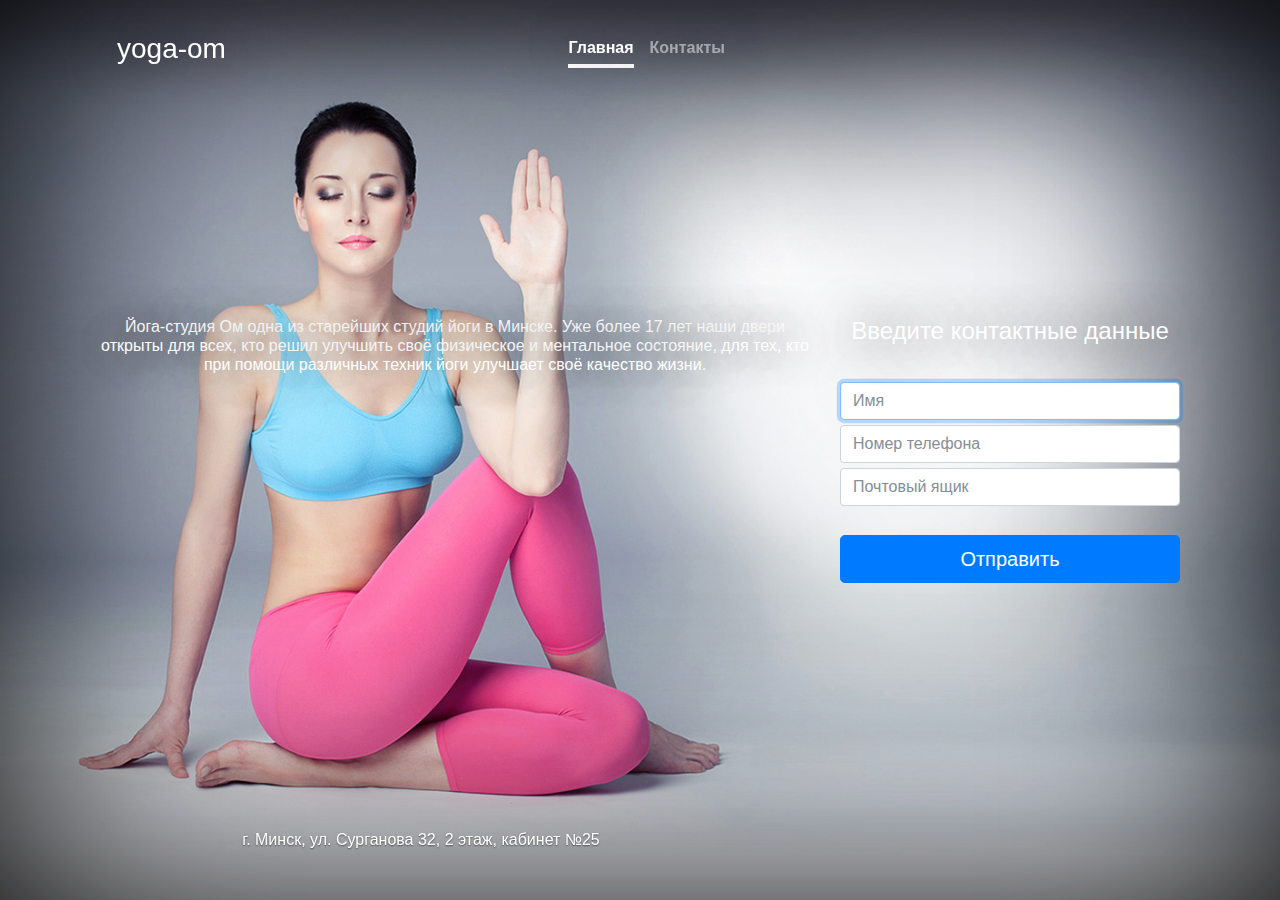
<file: index.html>
<!DOCTYPE html>
<html lang="en">

<head>
    <meta http-equiv="Content-Type" content="text/html; charset=UTF-8">
    <title>Йога в Минске — Yoga-studio OM — yogastudio.by</title>
    <meta name="viewport" content="width=device-width, initial-scale=1, shrink-to-fit=no">
    <meta name="description" content="">
    <meta name="author" content="">
    <link rel="icon" href="https://getbootstrap.com/favicon.ico">

    <title>Йога в Минске — Yoga-studio OM — channel-1.github.io</title>

    <!-- Bootstrap core CSS -->
    <link href="./Cover Template for Bootstrap_files/bootstrap.min.css" rel="stylesheet">

    <!-- Custom styles for this template -->
    <link href="./Cover Template for Bootstrap_files/cover.css" rel="stylesheet">
</head>

<body>

    <div class="site-wrapper">

        <div class="site-wrapper-inner">

            <div class="container">

                <header class="masthead clearfix">
                    <div class="inner">
                        <h3 class="masthead-brand">yoga-om</h3>
                        <nav class="nav nav-masthead">
                            <a class="nav-link active" href="index.html">Главная</a>
                            <a class="nav-link" href="contacts.html">Контакты</a>
                        </nav>
                    </div>
                </header>

                <div class="container">
                    <div class="row">
                        <div class="col-sm-12 col-lg-8">
                            <h6>
                                Йога-студия Ом одна из старейших студий йоги в Минске. Уже более 17 лет наши двери открыты для всех, кто решил улучшить своё физическое и ментальное состояние, для тех, кто при помощи различных техник йоги улучшает своё качество жизни.
                            </h6>
                        </div>


                        <div class="col-sm-12 col-lg-4">
                            <form class="form-signin">
                                <h4 class="form-signin-heading">Введите контактные данные</h4>
                                <br>
                                <label for="inputName " class="sr-only ">Почтовый ящик</label>
                                <input type="text " id="inputName " class="form-control " placeholder="Имя " required=" " autofocus=" ">

                                <label for="inputNum " class="sr-only ">Номер телефона</label>
                                <input type="tel " pattern="[0-9]{9}" id="inputNum " class="form-control " placeholder="Номер телефона " required=" " autofocus=" ">

                                <label for="inputEmail " class="sr-only ">Почтовый ящик</label>
                                <input type="email " id="inputEmail " class="form-control " placeholder="Почтовый ящик " required=" " autofocus=" ">


                                <br>
                                <a href="http://yogastudio.by">
                            <button class="btn btn-lg btn-primary btn-block " type="submit ">Отправить</button>
                            </a>
                            </form>
                        </div>

                    </div>



                </div>
                <!-- /container -->


                <footer class="mastfoot ">
                    <div class="inner ">
                        <p>г. Минск, ул. Сурганова 32, 2 этаж, кабинет №25</p>
                    </div>
                </footer>


            </div>

        </div>

    </div>

    <!-- Bootstrap core JavaScript
    ================================================== -->
    <!-- Placed at the end of the document so the pages load faster -->
    <script src="./Cover Template for Bootstrap_files/jquery-3.2.1.slim.min.js.Без названия " integrity="sha384-KJ3o2DKtIkvYIK3UENzmM7KCkRr/rE9/Qpg6aAZGJwFDMVNA/GpGFF93hXpG5KkN " crossorigin="anonymous "></script>
    <script>
        window.jQuery || document.write('<script src="../../../../assets/js/vendor/jquery.min.js "><\/script>')
    </script>



</body>

</html>
</file>
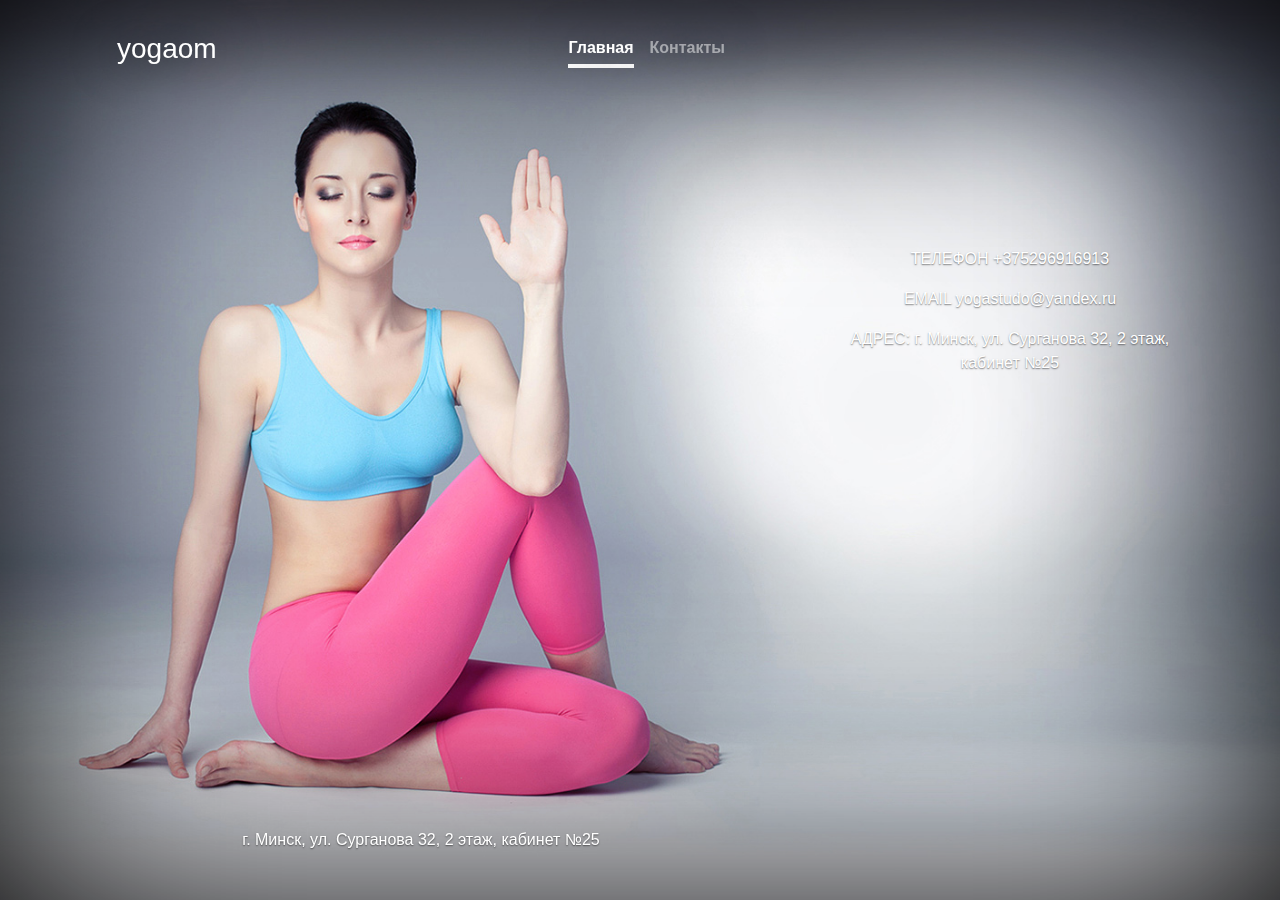
<file: contacts.html>
<!DOCTYPE html>
<html lang="en">

<head>
    <meta http-equiv="Content-Type" content="text/html; charset=UTF-8">
<title>Йога в Минске — Yoga-studio OM — channel-1.github.io</title>
    <meta name="viewport" content="width=device-width, initial-scale=1, shrink-to-fit=no">
    <meta name="description" content="Йога в Минске — Yoga-studio OM">
    <meta name="author" content="">


    <title>Йога в Минске — Yoga-studio OM — channel-1.github.io</title>

    <!-- Bootstrap core CSS -->
    <link href="./Cover Template for Bootstrap_files/bootstrap.min.css" rel="stylesheet">

    <!-- Custom styles for this template -->
    <link href="./Cover Template for Bootstrap_files/cover.css" rel="stylesheet">
</head>

<body class="blur">

    <div class="site-wrapper">

        <div class="site-wrapper-inner">

            <div class="container">

                <header class="masthead clearfix">
                    <div class="inner">
                        <h3 class="masthead-brand">yogaom</h3>
                        <nav class="nav nav-masthead">
                            <a class="nav-link active" href="index.html">Главная</a>
                            <a class="nav-link" href="contacts.html">Контакты</a>
                        </nav>
                    </div>
                </header>

                <div class="container">
                    <div class="row">
                        <div class="col-sm-12 col-lg-8">

                            <iframe src="https://yandex.by/map-widget/v1/-/CBabVFBu8B" width="560" height="400" frameborder="0"></iframe>


                        </div>


                        <div class="col-sm-12 col-lg-4 black">

                            <p>ТЕЛЕФОН +375296916913</p>
                            <p>EMAIL yogastudo@yandex.ru</p>
                            <p>АДРЕС: г. Минск, ул. Сурганова 32, 2 этаж, кабинет №25</p>



                        </div>

                    </div>



                </div>
                <!-- /container -->


                <footer class="mastfoot ">
                    <div class="inner ">
                                                  <p>г. Минск, ул. Сурганова 32, 2 этаж, кабинет №25</p>
                    </div>
                </footer>

            </div>

        </div>

    </div>

    <!-- Bootstrap core JavaScript
    ================================================== -->
    <!-- Placed at the end of the document so the pages load faster -->
    <script src="./Cover Template for Bootstrap_files/jquery-3.2.1.slim.min.js.Без названия " integrity="sha384-KJ3o2DKtIkvYIK3UENzmM7KCkRr/rE9/Qpg6aAZGJwFDMVNA/GpGFF93hXpG5KkN " crossorigin="anonymous "></script>
    <script>
        window.jQuery || document.write('<script src="../../../../assets/js/vendor/jquery.min.js "><\/script>')
    </script>


</body>

</html>
</file>
<file: Cover Template for Bootstrap_files/cover.css>
/*
 * Globals
 */

/* Links */

a,
a:focus,
a:hover {
    color: #fff;
}

/* Custom default button */

.btn-secondary,
.btn-secondary:hover,
.btn-secondary:focus {
    color: #333;
    text-shadow: none;
    /* Prevent inheritance from `body` */
    background-color: #fff;
    border: .05rem solid #fff;
}


/*
 * Base structure
 */

html,
body {
    width: 100%;
    height: 100%;
    background-image: url(image2.jpg);
    background-size: contain;
    background-position: center center;
    background-repeat: no-repeat;
   
    background-size: cover;
}

}

.container {
    width: 100%;
    height: 100%;
    background: black;
    opacity: 1;
}

body {


    color: white!important;
    text-align: center;
    text-shadow: 0 .05rem .1rem rgba(0, 0, 0, .5);
}

body p {

    color: white!important;
    text-align: center;
    text-shadow: 0 .05rem .1rem rgba(0, 0, 0, .5);
}

/* Extra markup and styles for table-esque vertical and horizontal centering */

.site-wrapper {
    display: table;
    width: 100%;
    height: 100%;
    /* For at least Firefox */
    min-height: 100%;
    box-shadow: inset 0 0 100rem rgba(0, 0, 0, 20);
}

.site-wrapper-inner {
    display: table-cell;
    vertical-align: top;
}

.cover-container {
    margin-right: auto;
    margin-left: auto;
}

/* Padding for spacing */

.inner {
    padding: 2rem;
}


/*
 * Header
 */

.masthead {
    margin-bottom: 2rem;
}

.masthead-brand {
    margin-bottom: 0;
}

.nav-masthead .nav-link {
    padding: .25rem 0;
    font-weight: 700;
    color: rgba(255, 255, 255, .5);
    background-color: transparent;
    border-bottom: .25rem solid transparent;
}

.nav-masthead .nav-link:hover,
.nav-masthead .nav-link:focus {
    border-bottom-color: rgba(255, 255, 255, .25);
}

.nav-masthead .nav-link + .nav-link {
    margin-left: 1rem;
}

.nav-masthead .active {
    color: #fff;
    border-bottom-color: #fff;
}

@media (min-width: 48em) {
    .masthead-brand {
        float: left;
    }
    .nav-masthead {
        float: right;
    }
}


/*
 * Cover
 */

.cover {
    padding: 0 1.5rem;
}

.cover .btn-lg {
    padding: .75rem 1.25rem;
    font-weight: 700;
}


/*
 * Footer
 */

.mastfoot {
    color: rgba(255, 255, 255, .5);
}


/*
 * Affix and center
 */

@media (min-width: 40em) {
    /* Pull out the header and footer */
    .masthead {
        position: fixed;
        top: 0;
    }
    .mastfoot {
        position: fixed;
        bottom: 0;
    }

    /* Start the vertical centering */
    .site-wrapper-inner {
        vertical-align: middle;
    }

    /* Handle the widths */
    .masthead,
    .mastfoot,
    .cover-container {
        width: 100%;
        /* Must be percentage or pixels for horizontal alignment */
    }
}

@media (min-width: 62em) {
    .masthead,
    .mastfoot,
    .cover-container {
        width: 42rem;
    }
}

.form-control {
    margin: 5px 0px 5px 0px;
}
.black {

    border-radius: 10px;
}
</file>
